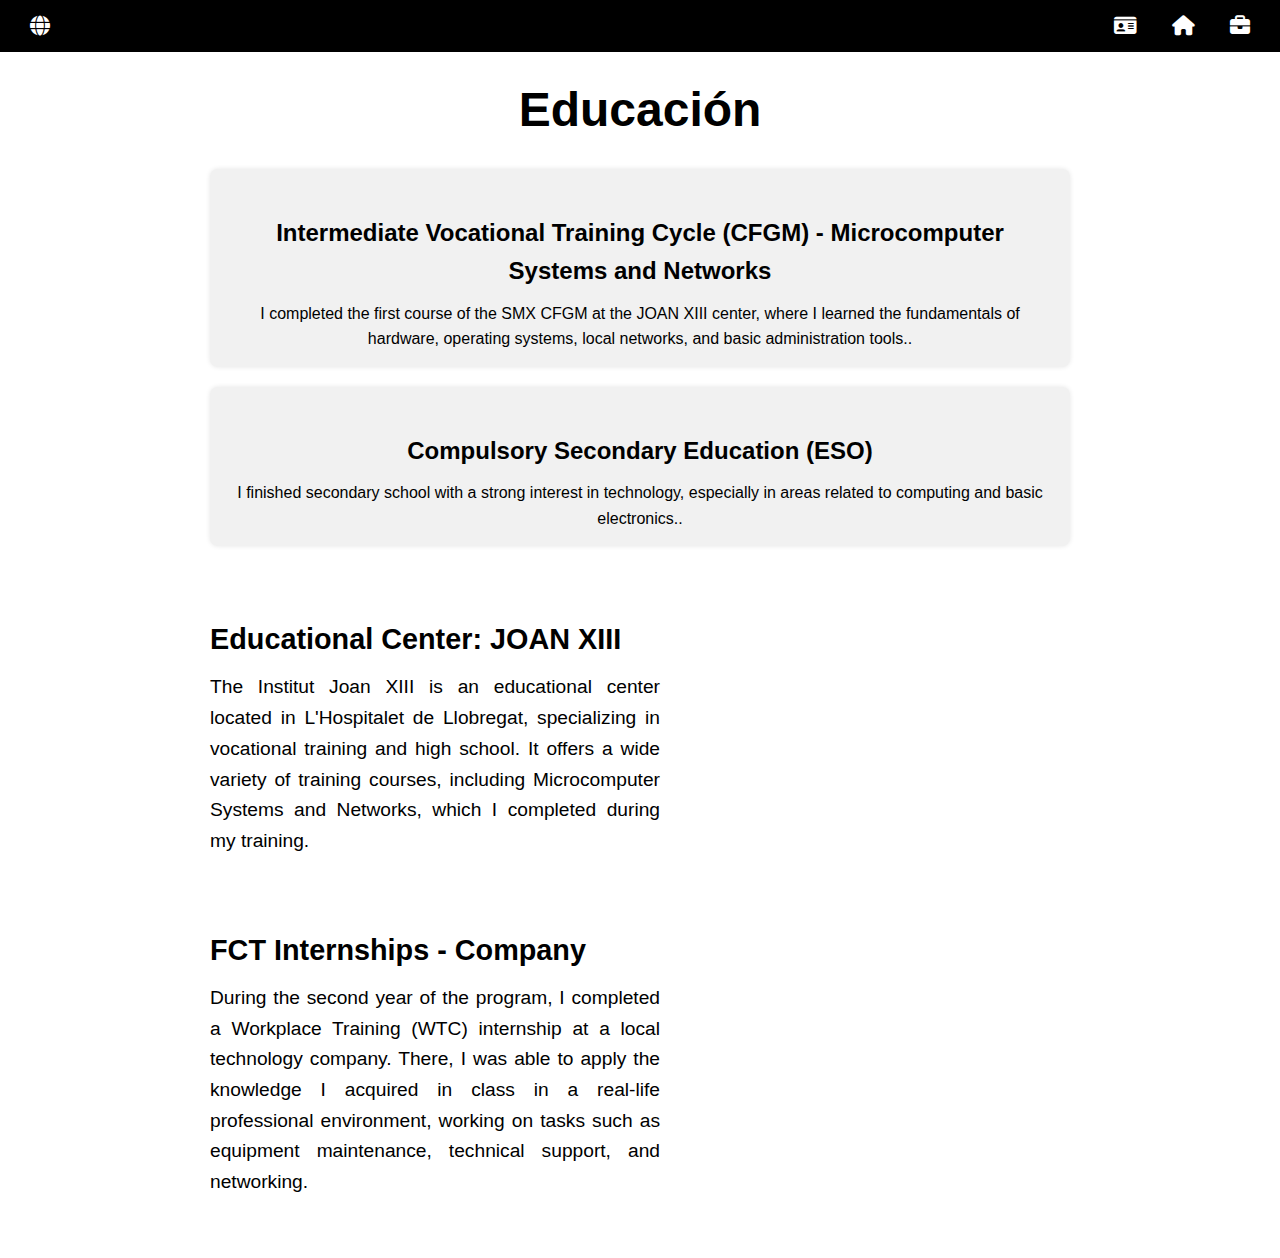
<file: views/en/education.html>
<!DOCTYPE html>
<html lang="es">
<head>
  <meta charset="UTF-8" />
  <meta name="viewport" content="width=device-width, initial-scale=1.0" />
  <title>Educación - Nil Ortega</title>
  <link rel="stylesheet" href="../../estils.css/css.css" />
  <link rel="stylesheet" href="https://cdnjs.cloudflare.com/ajax/libs/font-awesome/6.5.0/css/all.min.css" />
</head>
<body>
  <nav class="navbar">
    <div class="left-icon">
      <a href="../../index.html"><i class="fas fa-globe"></i></a>
    </div>
    <div class="right-icons">
      <a href="./index_en.html"><i class="fas fa-id-card"></i></a>
      <a href="./education.html"><i class="fas fa-home"></i></a>
      <a href="./experience.html"><i class="fas fa-briefcase"></i></a>
    </div>
  </nav>

  <!-- CONTENIDO PRINCIPAL PARA EDUCACIÓN -->
  <main>
    <h1>Educación</h1>

    <div class="estudios-grid">
      <div class="estudio-box">
        <h3>Intermediate Vocational Training Cycle (CFGM) - Microcomputer Systems and Networks</h3>
        <p>I completed the first course of the SMX CFGM at the JOAN XIII center, where I learned the fundamentals of hardware, operating systems, local networks, and basic administration tools..</p>
      </div>
      <div class="estudio-box">
        <h3>Compulsory Secondary Education (ESO)</h3>
        <p>I finished secondary school with a strong interest in technology, especially in areas related to computing and basic electronics..</p>
      </div>
    </div>

    <div class="map-section">
      <div class="map-text">
        <h3>Educational Center: JOAN XIII</h3>
        <p>The Institut Joan XIII is an educational center located in L'Hospitalet de Llobregat, specializing in vocational training and high school. It offers a wide variety of training courses, including Microcomputer Systems and Networks, which I completed during my training.</p>
      </div>
      <div class="map-embed">
        <iframe src="https://www.google.com/maps/embed?pb=!3m2!1sca!2ses!4v1746798408431!5m2!1sca!2ses!6m8!1m7!1s6Cre3E8WNPYmaPaknWp2Jg!2m2!1d41.34934646709578!2d2.107764468586086!3f334.2231717266598!4f2.0692937470151236!5f0.7820865974627469"
          width="600" height="750" style="border:0;" allowfullscreen="" loading="lazy"
          referrerpolicy="no-referrer-when-downgrade"></iframe>
      </div>
    </div>

    <div class="map-section">
      <div class="map-text">
        <h3>FCT Internships - Company</h3>
        <p>During the second year of the program, I completed a Workplace Training (WTC) internship at a local technology company. There, I was able to apply the knowledge I acquired in class in a real-life professional environment, working on tasks such as equipment maintenance, technical support, and networking.</p>
      </div>
      <div class="map-embed">
        <iframe src="https://www.google.com/maps/embed?pb=!3m2!1sca!2ses!4v1746798717439!5m2!1sca!2ses!6m8!1m7!1shDhJnvOo7jnpPMfKyPYxtA!2m2!1d41.38966928441782!2d2.008229346136111!3f316.3463558553223!4f2.382984380815685!5f0.7820865974627469"
          width="600" height="750" style="border:0;" allowfullscreen="" loading="lazy"
          referrerpolicy="no-referrer-when-downgrade"></iframe>
      </div>
    </div>
  </main>
</body>
</html>
</file>
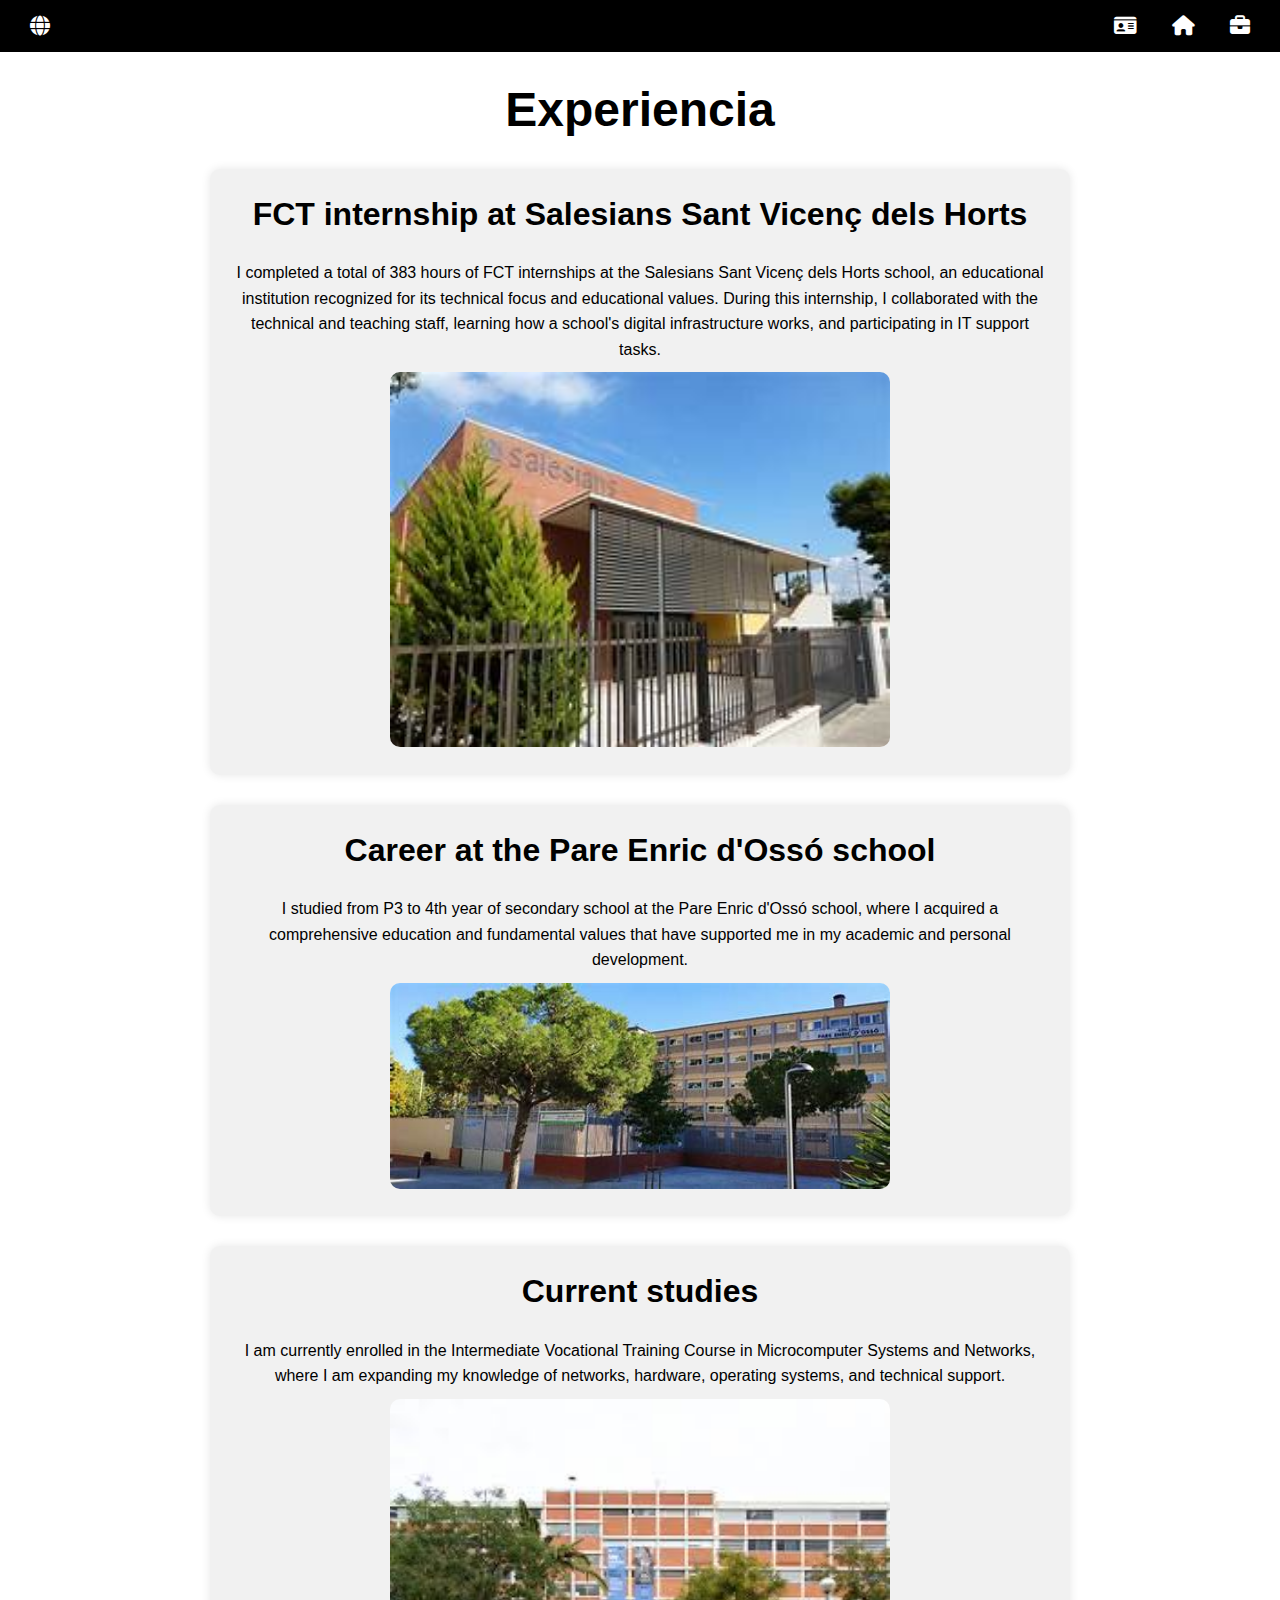
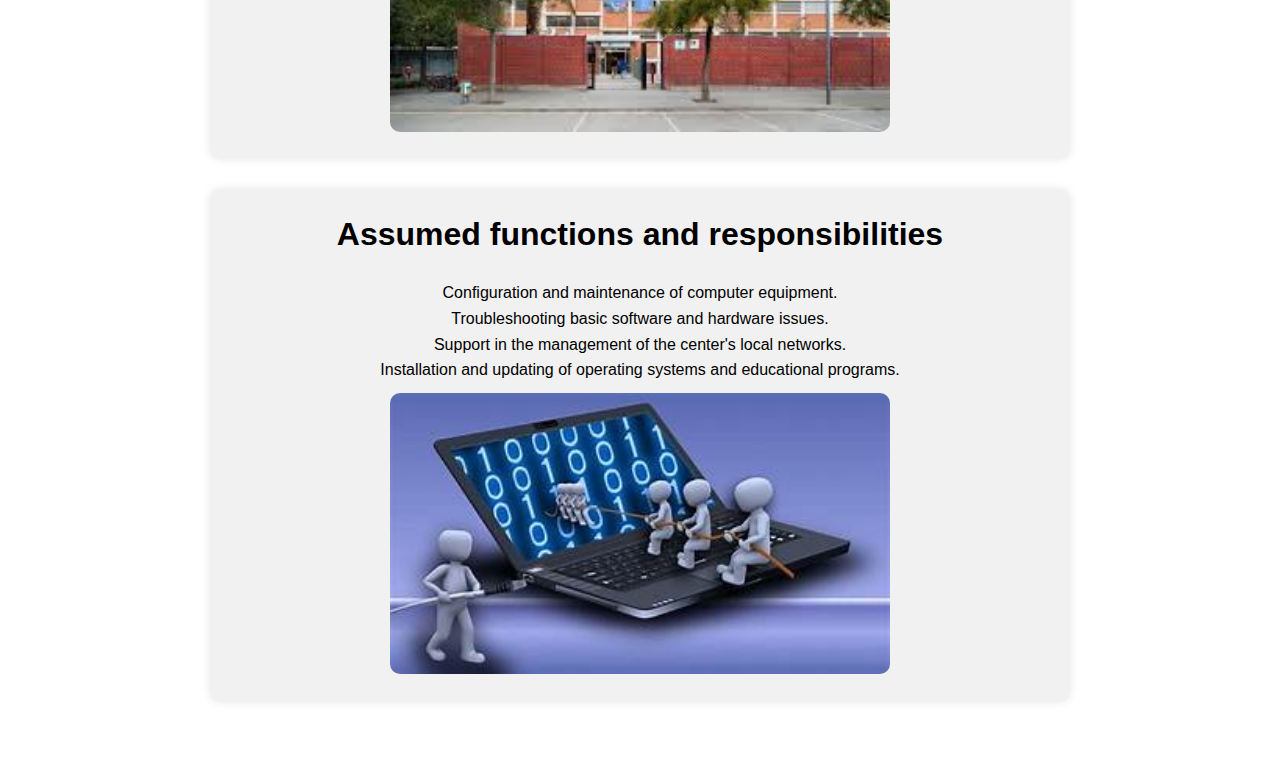
<file: views/en/experience.html>
<!DOCTYPE html>
<html lang="es">
<head>
  <meta charset="UTF-8" />
  <meta name="viewport" content="width=device-width, initial-scale=1.0" />
  <title>Experiencia - Nil Ortega</title>
  <link rel="stylesheet" href="../../estils.css/css.css" />
  <link rel="stylesheet" href="https://cdnjs.cloudflare.com/ajax/libs/font-awesome/6.5.0/css/all.min.css" />
</head>
<body>
  <nav class="navbar">
    <div class="left-icon">
      <a href="../../index.html"><i class="fas fa-globe"></i></a>
    </div>
    <div class="right-icons">
      <a href="./index_en.html"><i class="fas fa-id-card"></i></a>
      <a href="./education.html"><i class="fas fa-home"></i></a>
      <a href="./experience.html"><i class="fas fa-briefcase"></i></a>
    </div>
  </nav>

  <main>
    <h1>Experiencia</h1>

    <div class="experiencia-grid">
      <div class="experiencia-box">
        <h2>FCT internship at Salesians Sant Vicenç dels Horts</h2>
        <p>I completed a total of 383 hours of FCT internships at the Salesians Sant Vicenç dels Horts school, an educational institution recognized for its technical focus and educational values. During this internship, I collaborated with the technical and teaching staff, learning how a school's digital infrastructure works, and participating in IT support tasks.</p>
        <img src="../../img/Salesians.jpeg" alt="Imagen de prácticas" class="profile-img" />
      </div>

      <div class="experiencia-box">
        <h2>Career at the Pare Enric d'Ossó school</h2>
        <p>I studied from P3 to 4th year of secondary school at the Pare Enric d'Ossó school, where I acquired a comprehensive education and fundamental values ​​that have supported me in my academic and personal development.</p>
        <img src="../../img/Pare Enric D'osso.jpeg" alt="Imagen escolar" class="profile-img" />
      </div>

      <div class="experiencia-box">
        <h2>Current studies</h2>
        <p>I am currently enrolled in the Intermediate Vocational Training Course in Microcomputer Systems and Networks, where I am expanding my knowledge of networks, hardware, operating systems, and technical support.</p>
        <img src="../../img/images de joan23.jpeg" alt="Imagen estudios actuales" class="profile-img" />
      </div>

      <div class="experiencia-box">
        <h2>Assumed functions and responsibilities</h2>
        <ul>
          <ul>Configuration and maintenance of computer equipment.</ul>
          <ul>Troubleshooting basic software and hardware issues.</ul>
          <ul>Support in the management of the center's local networks.</ul>
          <ul>Installation and updating of operating systems and educational programs.</ul>
        </ul>
        <img src="../../img/Informatica.jpeg" alt="Imagen funciones" class="profile-img" width="100%" />
      </div>
    </div>
  </main>
</body>
</html>
</file>
<file: estils.css/css.css>
/* Reset básico */
* {
  margin: 0;
  padding: 0;
  box-sizing: border-box;
}

body {
  font-family: Arial, sans-serif;
  line-height: 1.6;
  background-color: #ffffff;
  color: #000000;
  padding: 0;
}

/* NAVBAR y FOOTER - Estilos base */
.navbar, .footer-nav {
  display: flex;
  justify-content: space-between;
  align-items: center;
  background-color: #000;
  padding: 10px 20px;
}

.left-icon, .right-icons {
  display: flex;
  align-items: center;
}

.right-icons {
  gap: 15px;
}

.navbar a, .footer-nav a {
  color: #fff;
  font-size: 20px;
  text-decoration: none;
  margin: 0 10px;
}

main {
  padding: 20px;
  max-width: 900px;
  margin: 0 auto;
  text-align: center;
}

h1 {
  font-size: 3em;
  margin-bottom: 20px;
}

h2 {
  font-size: 2em;
  margin-bottom: 20px;
}

h3 {
  font-size: 1.5em;
  margin-top: 30px;
  margin-bottom: 10px;
}

.texto-largo {
  background-color: #f1f1f1;
  padding: 15px;
  border-radius: 8px;
  text-align: left;
  margin-bottom: 20px;
  max-width: 100%;
}

.profile-img {
  width: 500px;
  height: auto;
  border-radius: 10px;
  margin-top: 10px;
}

.separador {
  border: none;
  height: 2px;
  background-color: #000;
  margin: 40px auto 10px;
  width: 80%;
}

.video-container {
  margin: 10px 0 40px;
}

.video-container a {
  color: #0077cc;
  text-decoration: underline;
}

.estudios-grid {
  display: flex;
  flex-direction: column;
  gap: 20px;
  margin-bottom: 40px;
}

.estudio-box {
  background-color: #f1f1f1;
  padding: 15px;
  border-radius: 8px;
  box-shadow: 0 0 5px rgba(0, 0, 0, 0.1);
}

.map-section {
  display: flex;
  align-items: center;
  justify-content: space-between;
  gap: 20px;
  margin-bottom: 40px;
  flex-wrap: wrap;
}

.map-text {
  flex: 1;
  min-width: 450px;
  font-size: 1.2em;
  text-align: justify;
}

.map-embed {
  flex: 2;
  min-width: 300px;
  max-width: 600px;
}

iframe {
  width: 100%;
  height: 400px;
  border: none;
  border-radius: 10px;
}

/* EXPERIENCIA - NUEVO DISEÑO */
.experiencia-grid {
  display: flex;
  flex-direction: column;
  gap: 30px;
  margin-bottom: 40px;
}

.experiencia-box {
  background-color: #f1f1f1;
  padding: 20px;
  border-radius: 10px;
  box-shadow: 0 0 10px rgba(0, 0, 0, 0.1);
}

.experiencia-box h3 {
  margin-bottom: 15px;
  text-align: left;
}

.experiencia-contenido {
  display: flex;
  align-items: flex-start;
  gap: 20px;
  justify-content: space-between;
}

.experiencia-contenido p {
  flex: 2;
  text-align: justify;
}

.experiencia-contenido img {
  flex: 1;
  max-width: 450px;
  height: auto;
  border-radius: 8px;
}

/* NUEVO: Presentación en horizontal (solo en escritorio) */
.presentacion-horizontal {
  display: flex;
  align-items: center;
  justify-content: space-between;
  gap: 20px;
  margin-bottom: 20px;
}

.presentacion-horizontal .texto-largo {
  flex: 2;
}

.presentacion-horizontal .profile-img {
  flex: 1;
  max-width: 300px;
  margin-top: 0;
}

/* RESPONSIVE DESIGN: vista móvil */
@media (max-width: 768px) {
  .navbar, .footer-nav {
    flex-direction: column;
  }

  .navbar .left-icon,
  .navbar .right-icons,
  .footer-nav .left-icon,
  .footer-nav .right-icons {
    flex-direction: row;
    justify-content: center;
    align-items: center;
    margin: 5px 0;
    gap: 10px;
  }

  .navbar, .footer-nav {
    flex-direction: row;
    flex-wrap: wrap;
    justify-content: center;
  }

  .navbar a, .footer-nav a {
    font-size: 18px;
    margin: 0 5px;
  }

  main {
    padding: 10px;
  }

  .texto-largo {
    font-size: 0.95em;
  }

  h1 {
    font-size: 2em;
  }

  h2 {
    font-size: 1.5em;
  }

  h3 {
    font-size: 1.2em;
  }

  .profile-img {
    width: 150px;
  }

  .map-section {
    flex-direction: column;
    text-align: center;
  }

  .map-text {
    font-size: 1em;
  }

  .experiencia-grid {
    flex-direction: column;
    align-items: center;
  }

  .experiencia-box {
    width: 90%;
  }

  .presentacion-horizontal {
    flex-direction: column;
    text-align: center;
  }

  .presentacion-horizontal .texto-largo {
    text-align: left;
  }

  .presentacion-horizontal .profile-img {
    margin-top: 10px;
  }
}

.map-embed iframe {
  width: 100%;
  height: auto;
  max-width: 100%;
  border: 0;
}
</file>
